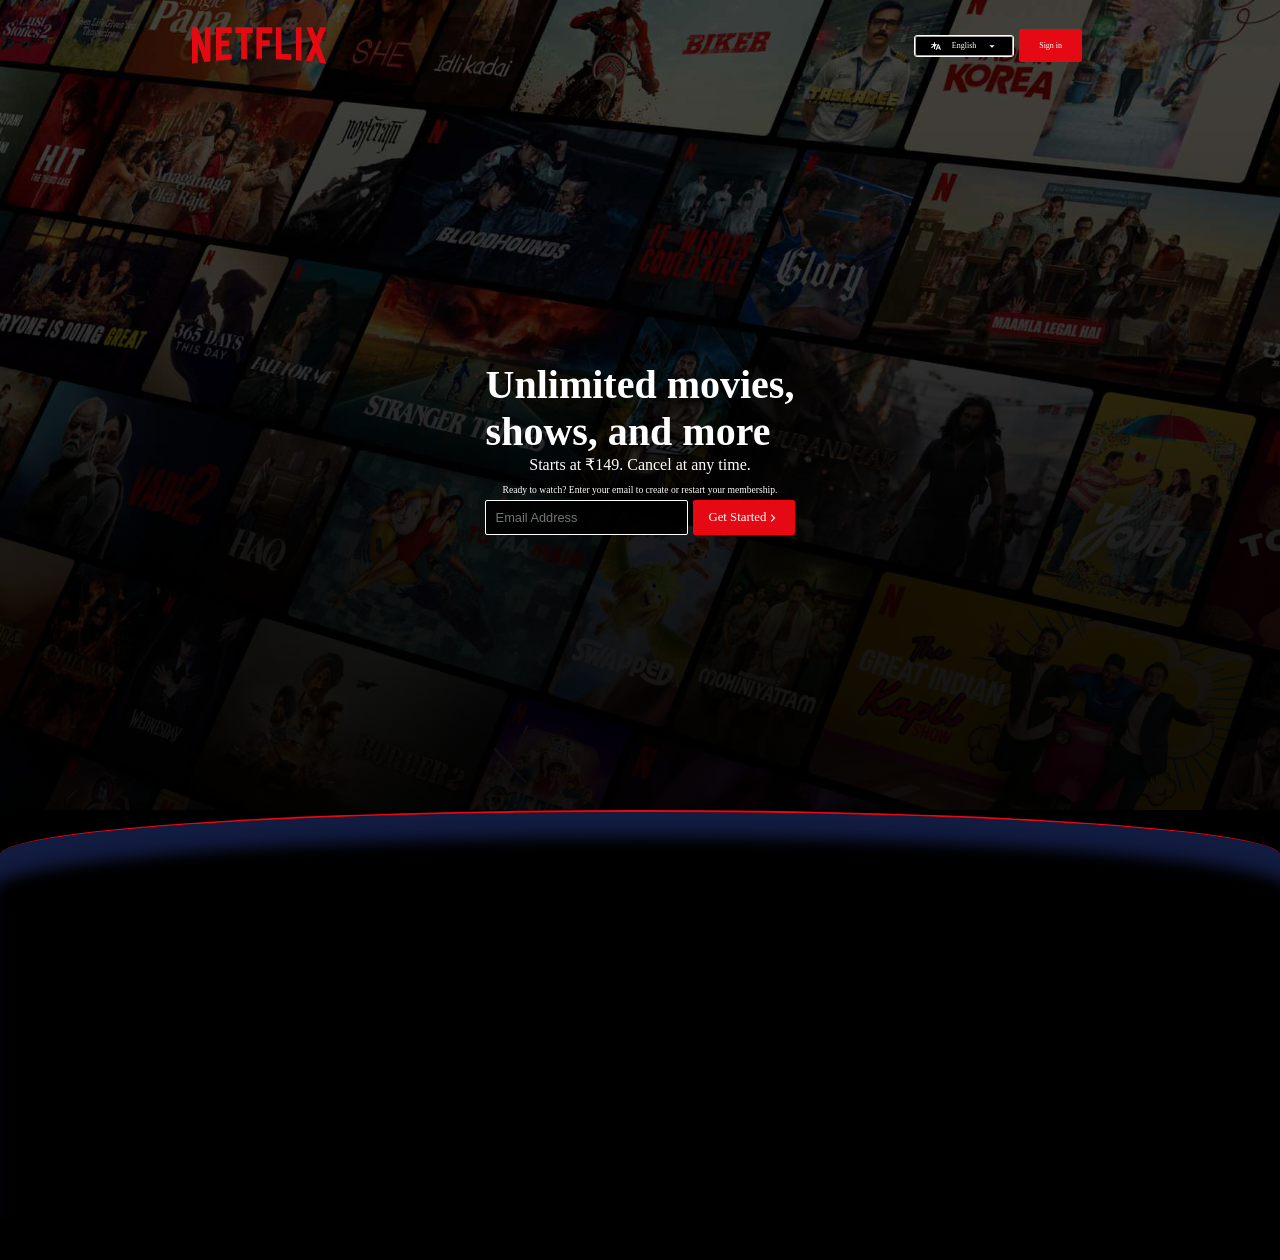
<file: CSSProject/index.html>
<!doctype html>
<html lang="en">
  <head>
    <meta charset="UTF-8" />
    <meta name="viewport" content="width=device-width, initial-scale=1.0" />
    <title>Document</title>
    <link rel="stylesheet" href="style.css" />
  </head>
  <body>
    <div class="backgroundImageContainer">
      <div class="gradientContainer"></div>
      <div class="content">
        <nav class="navRoot">
          <div class="logo">
            <svg
              viewBox="0 0 111 30"
              version="1.1"
              xmlns="http://www.w3.org/2000/svg"
              xmlns:xlink="http://www.w3.org/1999/xlink"
              aria-hidden="true"
              role="img"
              class="svgLogo"
            >
              <g>
                <path
                  d="M105.06233,14.2806261 L110.999156,30 C109.249227,29.7497422 107.500234,29.4366857 105.718437,29.1554972 L102.374168,20.4686475 L98.9371075,28.4375293 C97.2499766,28.1563408 95.5928391,28.061674 93.9057081,27.8432843 L99.9372012,14.0931671 L94.4680851,-5.68434189e-14 L99.5313525,-5.68434189e-14 L102.593495,7.87421502 L105.874965,-5.68434189e-14 L110.999156,-5.68434189e-14 L105.06233,14.2806261 Z M90.4686475,-5.68434189e-14 L85.8749649,-5.68434189e-14 L85.8749649,27.2499766 C87.3746368,27.3437061 88.9371075,27.4055675 90.4686475,27.5930265 L90.4686475,-5.68434189e-14 Z M81.9055207,26.93692 C77.7186241,26.6557316 73.5307901,26.4064111 69.250164,26.3117443 L69.250164,-5.68434189e-14 L73.9366389,-5.68434189e-14 L73.9366389,21.8745899 C76.6248008,21.9373887 79.3120255,22.1557784 81.9055207,22.2804387 L81.9055207,26.93692 Z M64.2496954,10.6561065 L64.2496954,15.3435186 L57.8442216,15.3435186 L57.8442216,25.9996251 L53.2186709,25.9996251 L53.2186709,-5.68434189e-14 L66.3436123,-5.68434189e-14 L66.3436123,4.68741213 L57.8442216,4.68741213 L57.8442216,10.6561065 L64.2496954,10.6561065 Z M45.3435186,4.68741213 L45.3435186,26.2498828 C43.7810479,26.2498828 42.1876465,26.2498828 40.6561065,26.3117443 L40.6561065,4.68741213 L35.8121661,4.68741213 L35.8121661,-5.68434189e-14 L50.2183897,-5.68434189e-14 L50.2183897,4.68741213 L45.3435186,4.68741213 Z M30.749836,15.5928391 C28.687787,15.5928391 26.2498828,15.5928391 24.4999531,15.6875059 L24.4999531,22.6562939 C27.2499766,22.4678976 30,22.2495079 32.7809542,22.1557784 L32.7809542,26.6557316 L19.812541,27.6876933 L19.812541,-5.68434189e-14 L32.7809542,-5.68434189e-14 L32.7809542,4.68741213 L24.4999531,4.68741213 L24.4999531,10.9991564 C26.3126816,10.9991564 29.0936358,10.9054269 30.749836,10.9054269 L30.749836,15.5928391 Z M4.78114163,12.9684132 L4.78114163,29.3429562 C3.09401069,29.5313525 1.59340144,29.7497422 0,30 L0,-5.68434189e-14 L4.4690224,-5.68434189e-14 L10.562377,17.0315868 L10.562377,-5.68434189e-14 L15.2497891,-5.68434189e-14 L15.2497891,28.061674 C13.5935889,28.3437998 11.906458,28.4375293 10.1246602,28.6868498 L4.78114163,12.9684132 Z"
                ></path>
              </g>
            </svg>
          </div>
          <div class="siginAndLanguage">
            <div class="langaugeButton">
              <svg
                viewBox="0 0 16 16"
                width="10"
                height="10"
                data-icon="LanguagesSmall"
                data-icon-id=":R8pbaml6lalalalb96:"
                aria-hidden="true"
                xmlns="http://www.w3.org/2000/svg"
                fill="#ffffff"
                color="#ffffff"
                role="img"
              >
                <path
                  fill="currentColor"
                  fill-rule="evenodd"
                  d="M10.77 5.33 10.5 6 9.34 8.94l-.57 1.44L7.33 14h1.78l.73-1.97h3.58l.74 1.97H16l-3.43-8.67zm-.15 4.6-.24.63h2.51l-1.26-3.35zm-1.1-5.09.1-.19h-3.2V2h-1.5v2.65H.55V6h3.77A11 11 0 0 1 0 10.43c.33.28.81.8 1.05 1.16 1.5-.91 2.85-2.36 3.88-4.02v5.1h1.49V7.52q.6.95 1.33 1.8l.57-1.43a12 12 0 0 1-1.34-1.9h2.09z"
                  clip-rule="evenodd"
                ></path>
              </svg>
              <p>English</p>
              <svg
                xmlns="http://www.w3.org/2000/svg"
                viewBox="0 0 24 24"
                width="10"
                height="10"
                fill="#ffffff"
                color="#ffffff"
              >
                <path d="M12 16L6 10H18L12 16Z"></path>
              </svg>
            </div>
            <div class="siginButton">Sign in</div>
          </div>
        </nav>
        <div class="mainContent">
          <p class="mainHeading">
            Unlimited movies,<br />
            shows, and more
          </p>
          <p class="subheading">Starts at ₹149. Cancel at any time.</p>
          <p class="tertiaryHeading">
            Ready to watch? Enter your email to create or restart your
            membership.
          </p>
          <div class="EmailAndButtonContainer">
            <input placeholder="Email Address" type="text" />
            <div class="getStartedButton border">
              <p>Get Started</p>
              <svg
                xmlns="http://www.w3.org/2000/svg"
                viewBox="0 0 24 24"
                width="14"
                height="14"
                fill="currentColor"
              >
                <path
                  d="M13.1717 12.0007L8.22192 7.05093L9.63614 5.63672L16.0001 12.0007L9.63614 18.3646L8.22192 16.9504L13.1717 12.0007Z"
                ></path>
              </svg>
            </div>
          </div>
        </div>
      </div>
    </div>
    <div class="container" style="background-color: black">
      <div class="trendingNow"></div>
    </div>
  </body>
</html>
</file>
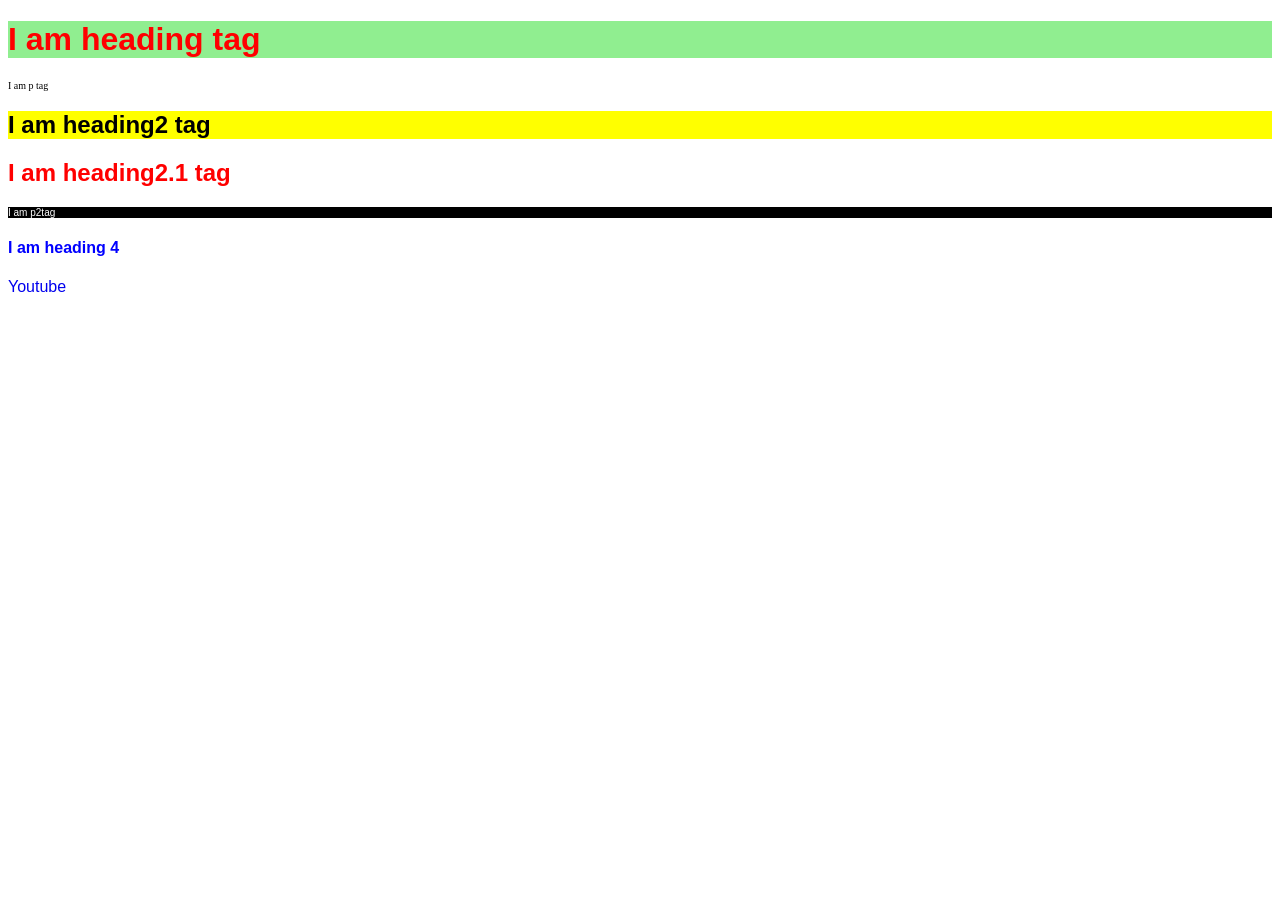
<file: CSS/Basic.html>
<!doctype html>
<html lang="en">
  <head>
    <meta charset="UTF-8" />
    <meta name="viewport" content="width=device-width, initial-scale=1.0" />
    <title>Document</title>
    <style>
      * {
        font-family: Verdana, Geneva, Tahoma, sans-serif;
      }
      /* Selectors */
      /* 
        1) Element Selector
        2) Class Selector 
        3) Id selector 
        4) attribute selector 
        5) Universal Selector 
        6) Combinators  
        */
      /* Element Selector  */
      h2 {
        color: red;
      }

      p {
        font-size: 10px;
      }
      /* Class Selector */
      .headings {
        font-family: Verdana, Geneva, Tahoma, sans-serif;
      }

      .bgBlue {
        background-color: lightblue;
      }
      /* Design Token */

      .primaryBg {
        background-color: yellow;
      }
      .secondBg {
        background-color: black;
      }
      .primaryText {
        color: black;
      }
      .secondaryText {
        color: white;
      }
      /* Id selector  */
      #heading {
        color: red;
      }
      .red {
        color: red;
      }
      .blue {
        color: blue;
      }

      h4 {
        color: yellow;
      }
      /* Attribute Selector */
      [href="https://www.youtube.com/"] {
        text-decoration: none;
      }

      
    </style>
  </head>
  <body>
    <!-- inline CSS  -->
    <!-- Internal CSS -->
    <!-- External CSS -->

    <!-- Inline CSS -->
    <h1 style="background-color: lightgreen; color: red">I am heading tag</h1>
    <p style="font-family: cursive">I am p tag</p>

    <!-- Internal CSS  -->

    <h2 class="primaryBg primaryText">I am heading2 tag</h2>
    <h2>I am heading2.1 tag</h2>
    <p class="secondBg secondaryText">I am p2tag</p>
    <h4 class="blue red">I am heading 4</h4>

    <a href="https://www.youtube.com/">Youtube</a>
  </body>
</html>
</file>
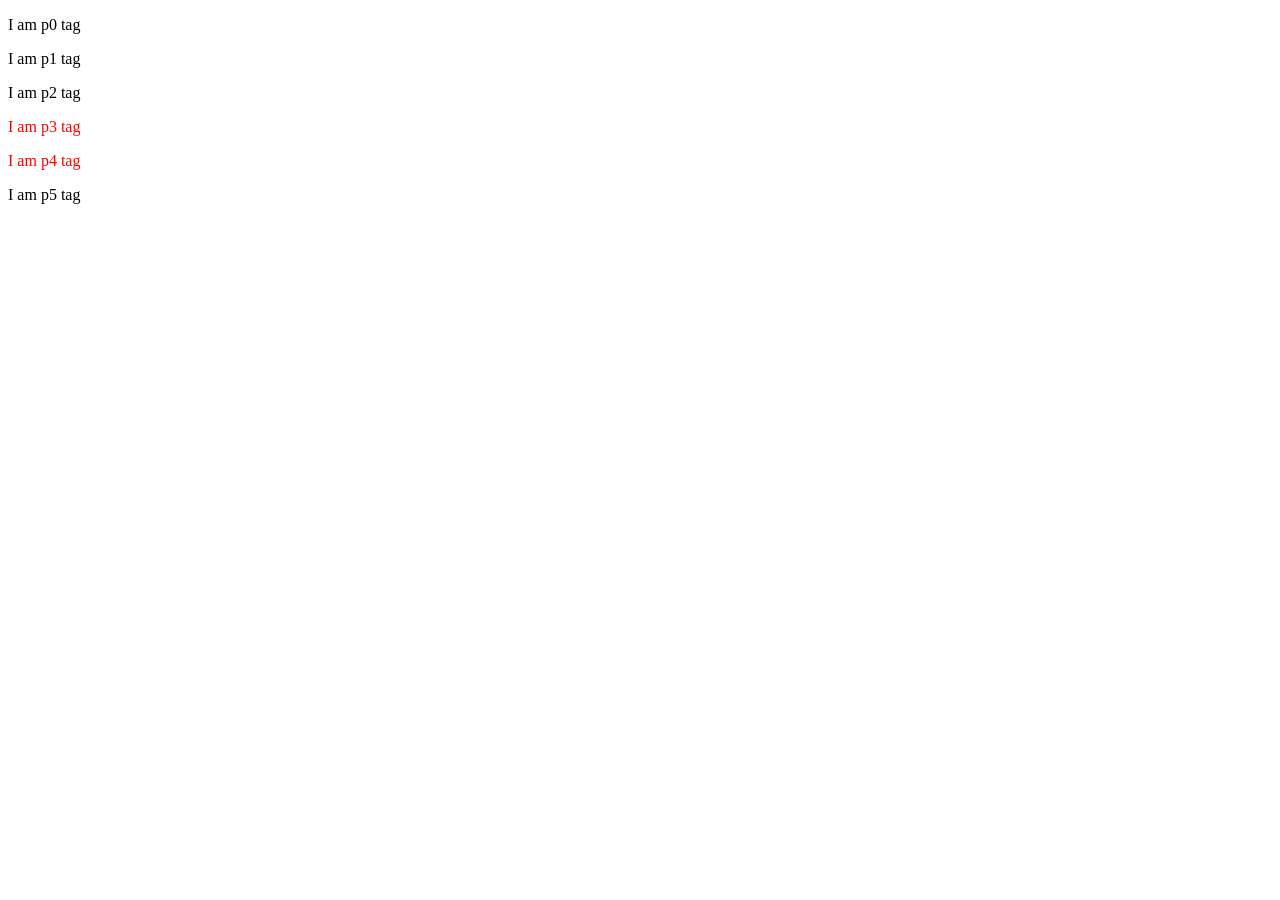
<file: CSS/Combinators.html>
<!doctype html>
<html lang="en">
  <head>
    <meta charset="UTF-8" />
    <meta name="viewport" content="width=device-width, initial-scale=1.0" />
    <title>Document</title>
    <style>
      /* p {
        color: blue;
      } */
      /* > direct child  */
      /* space _ all childs  */
      /* .parent > p {
        color: blue;
      }
      .parent p {
        color: red;
      } */

      div > p + p {
        color: yellow;
      }
      div > p ~ p {
        color: red;
      }
    </style>
  </head>
  <body>
    <p>I am p0 tag</p>
    <div class="parent">
      <p>I am p1 tag</p>
      <div class="child">
        <p>I am p2 tag</p>
        <p>I am p3 tag</p>
        <p>I am p4 tag</p>
        <div class="gc">
          <p>I am p5 tag</p>
        </div>
      </div>
    </div>
  </body>
</html>
</file>
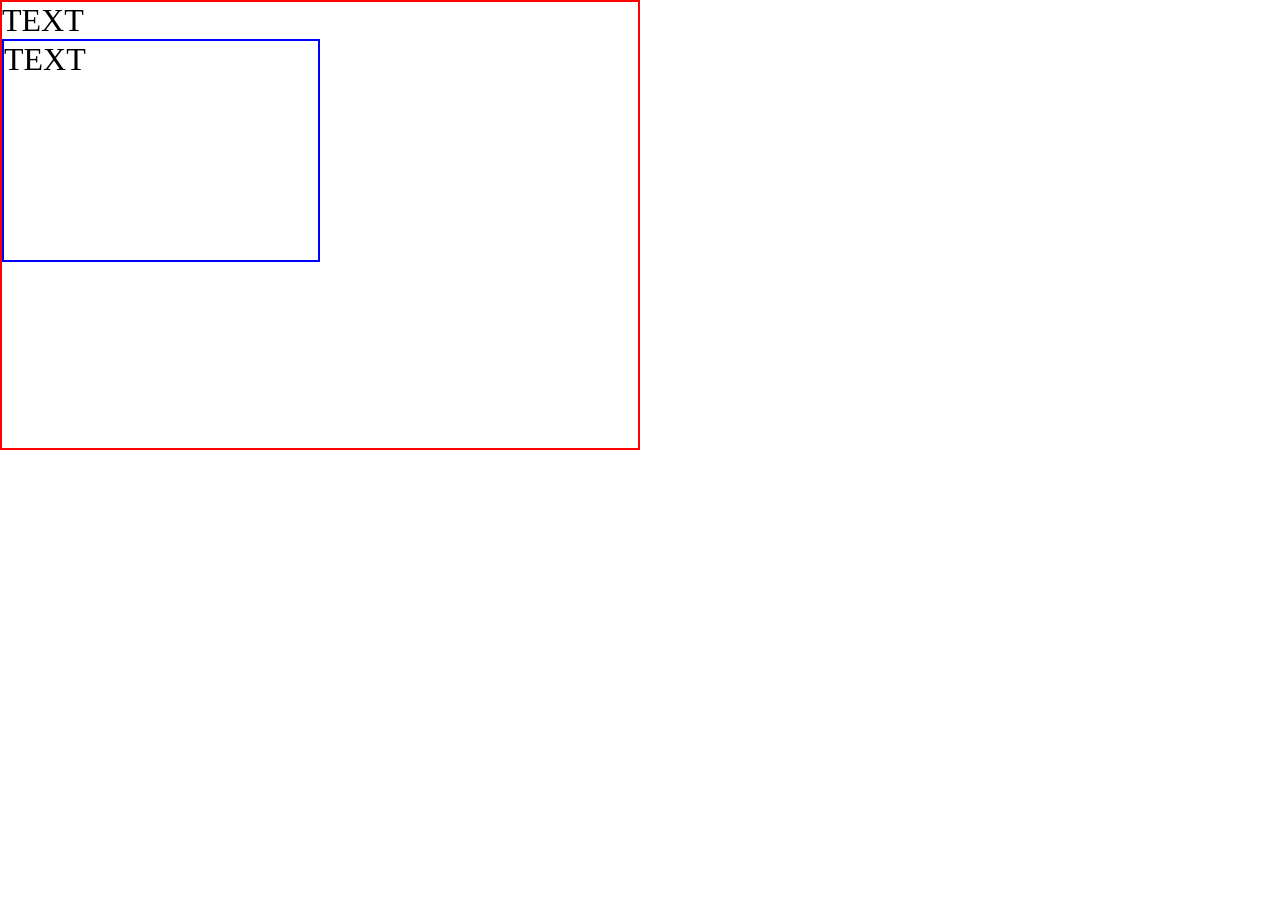
<file: CSS/CSSUnits.html>
<!doctype html>
<html lang="en">
  <head>
    <meta charset="UTF-8" />
    <meta name="viewport" content="width=device-width, initial-scale=1.0" />
    <title>Document</title>
    <style>
      * {
        margin: 0;
        padding: 0;
        box-sizing: border-box;
      }
      /* Absolute units  */
      /* .box {
        height: 300px;
        width: 200px;
        border: 1px solid red;
      } */

      /* Relative Units  */
      /*  vh and vw --> screen size   */
      /* % (Percentage) --> Parent   */
      /*  Em depends on parents size  */
      /* rem depends on root element (HTML) */
      .box {
        width: 50vw;
        height: 50vh;
        border: 2px solid red;
        font-size: 2rem;
      }

      .child {
        width: 50%;
        height: 50%;
        border: 2px solid blue;
          font-size: 2rem;
      }
    </style>
  </head>
  <body>
    <div class="box">
      TEXT
      <div class="child">TEXT</div>
    </div>
  </body>
</html>
</file>
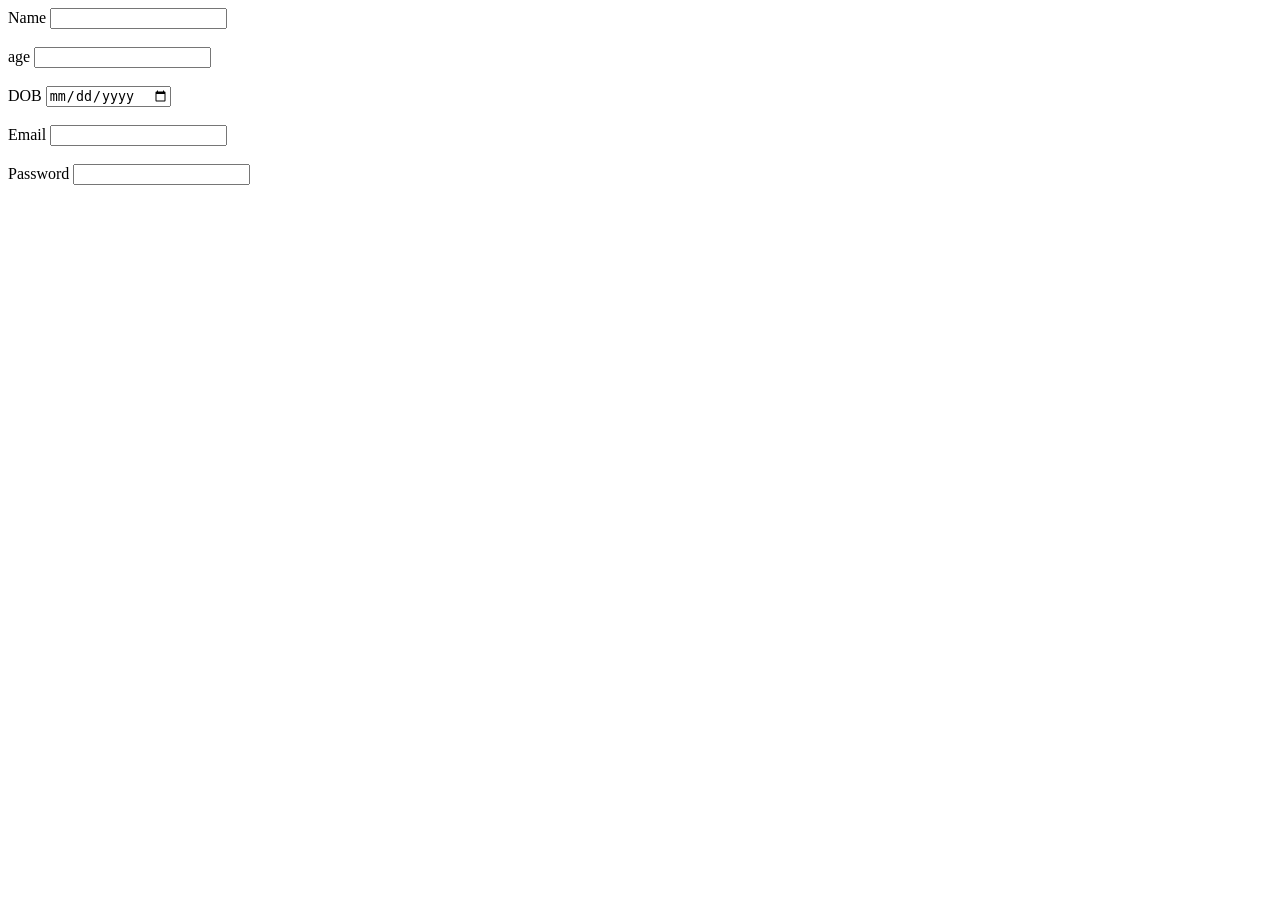
<file: HTML/Input.html>
<!doctype html>
<html lang="en">
  <head>
    <meta charset="UTF-8" />
    <meta name="viewport" content="width=device-width, initial-scale=1.0" />
    <title>Document</title>
  </head>
  <body>
    <label for="name">Name</label>
    <input id="name" type="text" />
    <br />
    <br />
    <label for="age">age</label>
    <input id="age" type="number" />
    <br />
    <br />
    <label for="DOB">DOB</label>
    <input id="DOB" type="date" />
    <br />
    <br />
    <label for="Email">Email</label>
    <input id="Email" type="email" />
    <br />
    <br />
    <label for="Password">Password</label>
    <input id="Password" type="password" />
  </body>
</html>
</file>
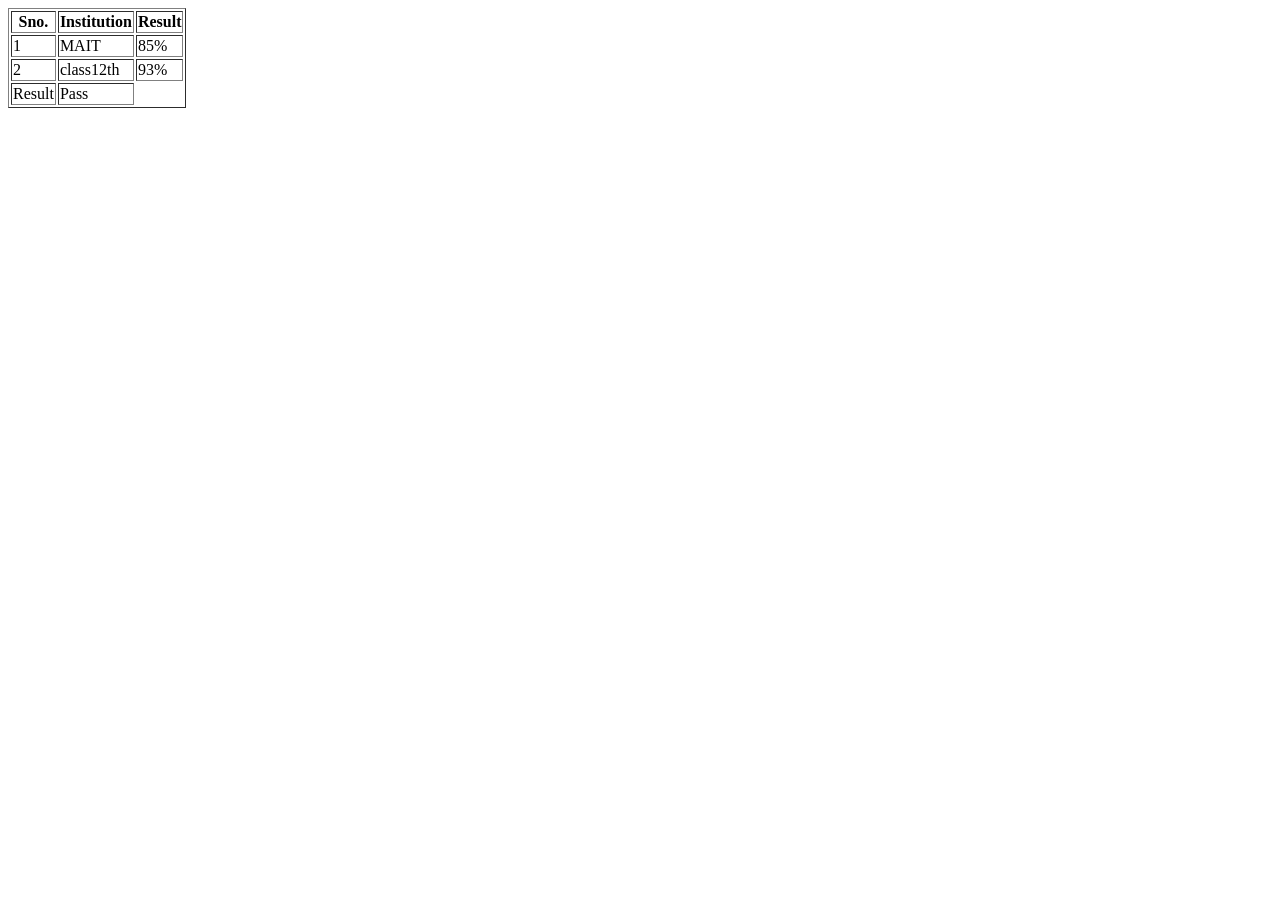
<file: HTML/Table.html>
<!doctype html>
<html lang="en">
  <head>
    <meta charset="UTF-8" />
    <meta name="viewport" content="width=device-width, initial-scale=1.0" />
    <title>Document</title>
  </head>
  <body>
    <table border="">
      <tr>
        <th>Sno.</th>
        <th>Institution</th>
        <th>Result</th>
      </tr>
      <tr>
        <td>1</td>
        <td>MAIT</td>
        <td>85%</td>
      </tr>
      <tr>
        <td>2</td>
        <td>class12th</td>
        <td>93%</td>
      </tr>
      <tr>
        <td>Result</td>
        <td>Pass</td>
      </tr>
    </table>
  </body>
</html>
</file>
<file: CSSProject/style.css>
* {
  margin: 0;
  padding: 0;
  box-sizing: border-box;
}
.border {
  border: 1px solid red;
}
.backgroundImageContainer {
  background-image: url("./bgimage2.jpg");
  height: 90vh;
  width: 100vw;
  background-position: center;
  background-repeat: no-repeat;
  background-size: cover;
  position: relative;
}

.gradientContainer {
  position: absolute;
  height: 100%;
  width: 100%;
  background-image: linear-gradient(
    360deg,
    rgba(0, 0, 0, 0.9) 0%,
    rgba(0, 0, 0, 0.8965) 8.5%,
    rgba(0, 0, 0, 0.8861) 17%,
    rgba(0, 0, 0, 0.8688) 25.5%,
    rgba(0, 0, 0, 0.8444) 34%,
    rgba(0, 0, 0, 0.8132) 42.5%,
    rgba(0, 0, 0, 0.775) 51%,
    rgba(0, 0, 0, 0.7368) 59.5%,
    rgba(0, 0, 0, 0.7056) 68%,
    rgba(0, 0, 0, 0.6813) 76.5%,
    rgba(0, 0, 0, 0.6639) 85%,
    rgba(0, 0, 0, 0.6535) 93.5%,
    rgba(0, 0, 0, 0.65) 102%
  );
  z-index: 10;
}

.content {
  height: 100%;
  width: 100%;

  z-index: 20;
  position: absolute;
  display: flex;
  flex-direction: column;
  align-items: center;
}

.navRoot {
  margin-top: 5px;
  width: 70%;
  height: 10%;
  display: flex;

  align-items: center;
  justify-content: space-between;
}
.logo {
  width: 15%;
  height: 100%;
  display: flex;

  justify-content: flex-end;
}
.svgLogo {
  color: rgb(229, 9, 20);
  fill: currentColor;
}
.siginAndLanguage {
  width: 20%;
  height: 100%;
  display: flex;
  justify-content: space-evenly;
  align-items: center;
}
.langaugeButton {
  padding: 4px;
  width: 55%;
  border: 1px solid rgb(168, 164, 164);
  background-color: black;
  font-size: 0.5rem;
  color: white;
  display: flex;
  justify-content: space-evenly;
  align-items: center;
  border-radius: 2px;
  outline: 0.5px solid white;
}
.siginButton {
  padding: 2px;
  width: 35%;
  height: 40%;
  font-size: 0.5rem;
  color: white;
  background-color: rgb(229, 9, 20);
  border-radius: 2px;
  display: flex;

  align-items: center;
  justify-content: center;
}

.mainContent {
  color: white;
  margin-top: auto;
  margin-bottom: auto;
  display: flex;
  flex-direction: column;
  align-items: center;
  justify-content: center;
}
.mainHeading {
  font-size: 2.5rem;
  font-weight: 900;
}
.subheading {
  font-size: 1rem;
  margin-bottom: 10px;
}
.tertiaryHeading {
  font-size: 0.6rem;
}
.EmailAndButtonContainer {
  display: flex;
  margin-top: 5px;
  align-items: center;
  justify-content: center;
  width: 110%;
}
.EmailAndButtonContainer > input {
  border: 0.5px solid white;
  border-radius: 2px;
  background-color: rgb(0, 0, 0, 0.9);
  font-size: 0.8rem;
  padding: 4px;
  width: 60%;
  height: 35px;
  outline: none;
  color: white;
  padding-left: 10px;
}

.getStartedButton {
  width: 30%;
  height: 35px;
  display: flex;
  margin-left: 5px;
  align-items: center;
  justify-content: center;
  font-size: 0.8rem;
  border-radius: 2px;
  background-color: rgb(229, 9, 20);
}

.trendingNow {
  background-color: black;
  height: 50vh;
  width: 100vw;
  border-top: 2px solid rgb(229, 9, 20);
  border-radius:  50% / 10%;

  box-shadow: inset 2px 35px 15px -10px #121B40;
}
</file>
